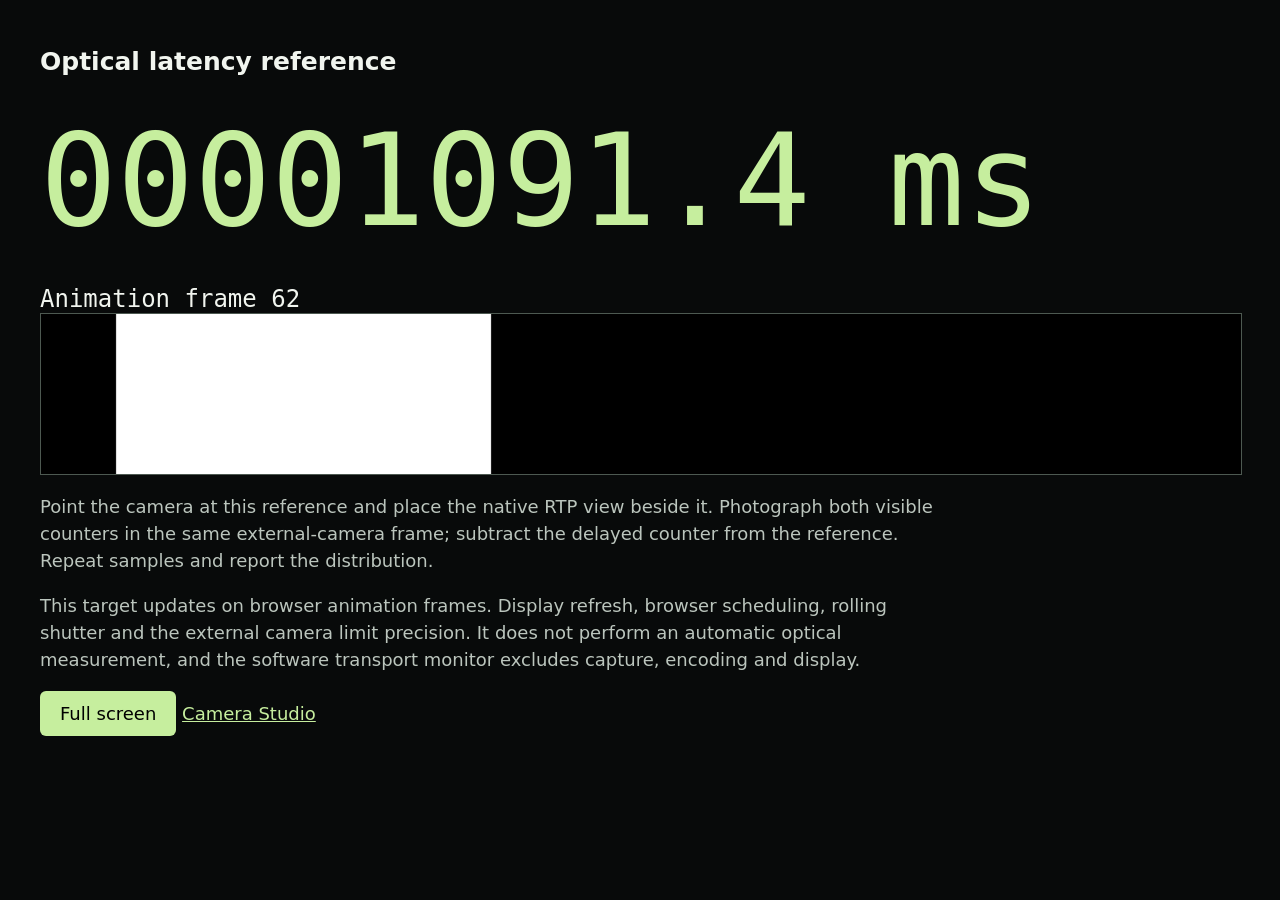
<file: camera_app/templates/latency.html>
<!doctype html>
<html lang="en"><head><meta charset="utf-8"><meta name="viewport" content="width=device-width,initial-scale=1"><title>Camera Studio - Optical latency target</title>
<style>body{margin:0;background:#080a0a;color:#f1f5ef;font:18px system-ui}main{max-width:1200px;margin:auto;padding:30px}h1{font-size:25px}#clock{font:clamp(50px,10vw,140px) ui-monospace,monospace;font-variant-numeric:tabular-nums;color:#c6ee9e;margin:30px 0}canvas{display:block;width:100%;height:160px;border:1px solid #4d5951}p{max-width:900px;line-height:1.5;color:#bbc5bd}button{background:#c6ee9e;border:0;border-radius:6px;padding:12px 20px;font:inherit}a{color:#c6ee9e}#frame{font:24px ui-monospace,monospace}</style></head>
<body><main><h1>Optical latency reference</h1><div id="clock">000000.0 ms</div><div id="frame">Frame 0</div><canvas id="bars" width="1024" height="160"></canvas>
<p>Point the camera at this reference and place the native RTP view beside it. Photograph both visible counters in the same external-camera frame; subtract the delayed counter from the reference. Repeat samples and report the distribution.</p>
<p>This target updates on browser animation frames. Display refresh, browser scheduling, rolling shutter and the external camera limit precision. It does not perform an automatic optical measurement, and the software transport monitor excludes capture, encoding and display.</p>
<button id="fullscreen">Full screen</button> <a href="/">Camera Studio</a></main>
<script>'use strict';const started=performance.now();let frame=0;const canvas=document.getElementById('bars'),context=canvas.getContext('2d');function draw(){const elapsed=performance.now()-started;document.getElementById('clock').textContent=elapsed.toFixed(1).padStart(10,'0')+' ms';document.getElementById('frame').textContent='Animation frame '+frame;for(let i=0;i<16;i++){context.fillStyle=(frame>>i)&1?'#ffffff':'#000000';context.fillRect(i*64,0,64,160);}frame++;requestAnimationFrame(draw);}draw();document.getElementById('fullscreen').onclick=()=>document.documentElement.requestFullscreen();</script></body></html>
</file>
